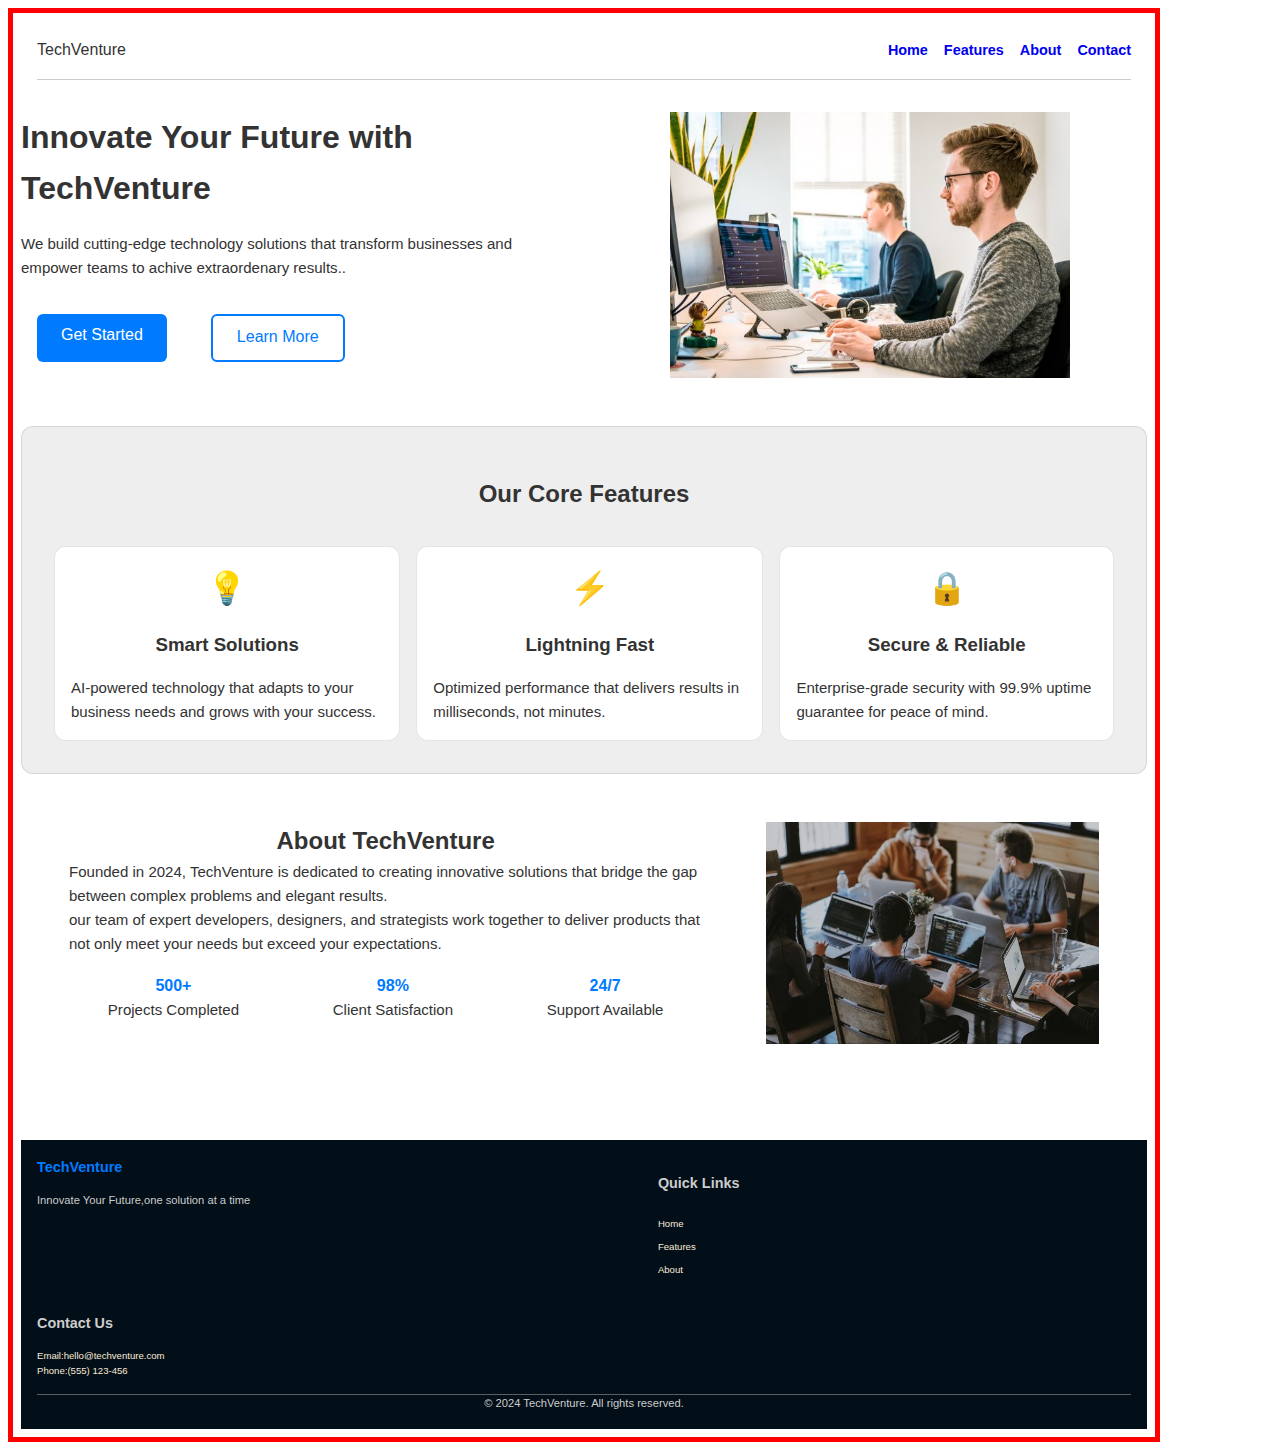
<file: index.html>
<!DOCTYPE html>
<html lang="en">
<head>
    <meta charset="UTF-8">
    <meta name="viewport" content="width=device-width, initial-scale=1.0">
    <title>landing-page</title>
    <link rel="stylesheet" href="./example-landing-page/style.css">
</head>
<body>
  <div class="container-grid">
    <header class="top-menu">
        <!--top menu-->
        <div>TechVenture</div>
        <nav>
            <ul class="nav-list">
                <li><a href='#home'>Home</a></li>
                 <li><a href="#features">Features</a></li>
                <li><a href="#about">About</a></li>
                <li><a href="#contact">Contact</a></li>
            </ul>
        </nav>
    </header>
        <!--Hero section and picture-->
    <main>
          <section class="hero-section">
                <div class= "hero-text">
                    <h1 id="home">Innovate Your Future with TechVenture</h1>
                    <p>We build cutting-edge technology solutions that transform businesses and empower teams to achive extraordenary results..</p>
                    <div class = "hero-a">   
                       <a class= "btn-a" href="#features">Get Started</a>
                        <a class= "btn-a" href="#about">Learn More</a>
                    </div>  
                </div>
                <div class="hero-pic">
                    <img src="./example-landing-page/image1.jpg" alt="Tech Image 1">
                </div>
          </section>
           <!-- Features Section -->
            <section class="features-section">
                <div class="features">
                    <h2 id="features" >Our Core Features</h2>
                </div>
                <article class="feature-article  solutions">
                    <div>
                     <span role="img" aria-label="Smart solutions">💡</span>
                    </div>
                    
                        <h3>Smart Solutions</h3>
                        <p>AI-powered technology that adapts to your business needs and grows with your success.</p>
                    
                </article>
                <article class="feature-article  lightning">
                    <div>
                         <span role="img" aria-label="Lightning fast">⚡</span>
                    </div>
                    
                        <h3>Lightning Fast</h3>
                        <p>Optimized performance that delivers results in milliseconds, not minutes.</p>
                    
                </article >
                <article class="feature-article  secure">
                    <div>
                    <span role="img" aria-label="Secure and reliable">🔒</span>
                    </div>
                    
                        <h3>Secure & Reliable</h3>
                        <p>Enterprise-grade security with 99.9% uptime guarantee for peace of mind.</p>
                    
                </article>
            </section>
            <!-- About Section & picture-->
            <section class="about-section">
              <div class="about-text">
                    <div class="about-HP">    
                        <h2 >About TechVenture</h2>
                        <p>Founded in 2024, TechVenture is dedicated to creating innovative solutions that bridge the gap between complex problems and elegant results.<br>our team of expert developers, designers, and strategists work together to deliver products that not only meet your needs but exceed your expectations.</p>
                    </div>
                    <div class= 'bout-numbers'>
                        <div class="about-500">
                                <span><strong>500+</strong></span>
                            
                                <p>Projects Completed</p>
                        </div>    
                        
                        <div class="about-98">
                                <span><strong>98%</strong></span>
                            
                                 <p>Client Satisfaction</p>
                        </div>  
                        
                        <div class="about-24">
                                <span><strong>24/7</strong></span>
                            
                                <p>Support Available</p>
                        </div>
                       
                    </div>
              </div>
              <div class="about-img">
                <img src="./example-landing-page/image2.jpg" alt="Tech Image 2">
              </div>
            </section> 
    </main>
    <footer class="footer-section">
        <div class="footer-grid">
            <div class="footer-int">
                <h4>TechVenture</h4>
                <p>Innovate Your Future,one solution at a time</p>
            </div>
            <div class="footer-link">
                <h4>Quick Links</h4>
                <ul class="nav-list-f">
                    <li><a href='#home'>Home</a></li>
                    <li><a href="#features">Features</a></li>
                    <li><a href="#about">About</a></li>
                </ul>
            </div>
            <div class="footer-contact">
                <h4 id="contact" >Contact Us</h4>
                <p>Email:<a href="mailto:hello@techventure.com">hello@techventure.com</a></p>
                <p>Phone:<a href="tel:+1234567890">(555) 123-456</a></p>
            </div>
        </div>
        <div class='footer-date'>
            <p>© 2024 TechVenture. All rights reserved.</p>
        </div>
    </footer>
  </div>  
</body>
</html>
</file>
<file: example-landing-page/style.css>
*{
    margin: 0;
    padding: 0;
    box-sizing: border-box;
}
body{
    
    font-family: Arial, Helvetica, sans-serif;
    line-height: 1.6;
    color: #333;
    background-color: #fff;
}
body p{
    font-size: clamp(0.8rem, 0.7rem + 0.3vw, 0.95rem);
}
.container-grid{
    width: min(100% - 2rem, 72rem);
    margin-inline: auto;
    padding: 0.5rem;
    border:5px solid red;
    margin: 0.5rem;
}


 /* mobile-first */


img {
  display: block;                          /* remove inline gaps */
  width: 100%;                             /* allow shrinking with container */
  max-width: clamp(150px, 70vw, 400px);    /* min 150px, fluid, cap ~400px */
  height: auto;                             /* keep aspect ratio */
  margin-inline: auto;                      /* center horizontally */
                   
} 

.container-grid{
    display:grid;
    grid-template-areas: 
    "top-menu"
   "hero-section"
    'features-section'
    "about-section"
    "footer-section";
    grid-template-rows: repeat(5,auto);
    gap: 2rem;
}
.top-menu{grid-area:top-menu;}
.hero-section{grid-area:hero-section;}
.features-section{grid-area:features-section;}
.about-section{grid-area:about-section;}
.footer-section{grid-area:footer-section;}  

/* from small up to 1024px this is style after that side by side gap between*/
.top-menu{
    display:flex;
    justify-content:space-between;
    align-items:center;
    gap:1rem;
    padding-block: 1rem;
    flex-wrap: wrap;
    flex-direction: column;
    border-bottom: 1px solid #ccc;
}
.nav-list{
    list-style:none;
    display:flex;
    gap:1rem;
   
}
.nav-list a{
    text-decoration: none;
    font-weight: bold;
    font-size: 0.9rem;
}

/* up to 1024px after that pic and text container side by side */
.hero-section{
    display:grid;
    gap:1rem;
    
}
.btn-a{
    display: inline-block;
    
    background-color: #007BFF;
    color: #fff;
    text-decoration: none;
    
    margin:1rem;
   
}
.hero-a .btn-a:last-child{
    background-color: #fff;
    color: #007BFF;
    border: 2px solid #007BFF;
}
.btn-a {
  /* Fluid font size and padding that shrink on small screens, grow on large */
  font-size: clamp(0.85rem, 0.6rem + 0.6vw, 1rem);
  padding: clamp(0.5rem, 0.3rem + 1vw, 0.75rem)
           clamp(0.9rem, 0.6rem + 1.2vw, 1.5rem);
  line-height: 1.1;            /* tighter lines to avoid tall buttons */
  border-radius: 6px;
}

.hero-a{
    display:flex;
    gap:0.75rem;
    justify-content: center;
    font-size: clamp(0.8rem, 0.7rem + 0.3vw, 0.95rem);
}
.hero-text{
    display:grid;
    gap:1rem;
   text-align: center;
}
.hero-text h1,
.hero-text p {
  text-align: left;
}

.about-HP p {
  text-align: left;
}
/* tablet  h2 on top the 2 article side by side 3rd one left right/ biger than tablet h on top 3 article side by side*/
.features-section{
    display:grid;
    gap:1rem;
    border:1px solid rgba(0,0,0,.1);
    border-radius:0.75rem;
    background-color: rgba(0,0,0,.065);
    padding: 2rem;
    margin: 3rem 0;
}
#features{
    text-align: center;
    margin:1rem;
}

.feature-article{
    display  :flex;
    flex-direction: column;
    align-items: center;
    gap:1rem;
    border:1px solid rgba(0,0,0,.1);
    border-radius:0.75rem;
    background-color: #fff;
    padding: 1rem;
}
.feature-article span{
    font-size:2rem; margin-bottom:.4rem
}

/*  desktop about-text left and img on right */
.about-section{
  display: grid;
  gap: 1rem;
}
.about-HP{
    text-align:center ;
    margin-bottom: 1rem;
}
.about-text span { display:block; font-size:1rem; font-weight:700; color:#007BFF }
/* MOBILE: h2+p on top; then 2-up stats so the 3rd wraps */
.bout-numbers{
  display: grid;
  gap: 1rem;
  
  grid-template-areas:
    "about-500 about-98"
    "about-24 .";
}


.about-500 { grid-area: about-500; text-align:center; }
.about-98  { grid-area: about-98;  text-align:center; }
.about-24  { grid-area: about-24;  text-align:center; }


.footer-section{
    display:grid;
    background-color: #020e18;
    color:#ccc;
    padding: 1rem;
    font-size: 0.9rem;
}
.footer-section h4{
 margin-bottom:0.8rem;
}
.footer-section p{
 font-size: 0.7rem;
}
/* tablet int and link side by side contact below left side, desktop all 3 side by side  */
.footer-grid{
    display: grid;
    gap:1rem;
}
.footer-date{
    border-top:1px solid rgba(223, 212, 212, 0.404);
    text-align: center;
    margin-top:1rem;
}
.nav-list-f a {
gap:1rem;
font-size: 0.6rem;
text-decoration: none;
color:antiquewhite;
}
.nav-list-f {
  list-style: none;    
}


.footer-link{
    display: grid;
    gap:0.2rem;
    margin:1rem 0;
}
.footer-contact p,
.footer-contact a { 
    color:antiquewhite;
    font-size: 0.6rem;
    text-decoration: none;
}
.footer-int h4{
    color:#007BFF
}

/* animations  */
/* Hover effects for feature cards and hero buttons */
.solutions,
.lightning,
.secure,
.btn-a {
  transition: background-color 0.3s ease, transform 0.3s ease, box-shadow 0.3s ease;
  cursor: pointer;
}

/* Hovers */
.solutions:hover,
.lightning:hover,
.secure:hover {
  background-color: #f0f8ff;           
  transform: translateY(-5px);        
  box-shadow: 0 4px 12px rgba(0, 0, 0, 0.15);
}

.btn-a:hover {
  background-color: #0056b3;          
  color: #fff;                        
  transform: translateY(-5px);        
  box-shadow: 0 4px 12px rgba(0, 0, 0, 0.2);
}

/* tablet size */
@media (min-width:768px){

  .features-section{
    display: grid;
    grid-template-areas: 
    "features features"
    "solutions lightning"
    "secure . ";
  }
  .features{grid-area: features;}
  .solutions{grid-area:solutions;}
  .lightning{grid-area:lightning;}
  .secure{grid-area:secure;}
  .features{text-align: center;}
  
  .bout-numbers{
  display: grid;
  grid-template-areas: 
  "about-500 about-98 about-24 "
  }

 .about-img{
    width: min(100%, 520px);  /* can fill its column up to 520px */
    margin-inline: 0;         /* align to the left edge */
    justify-self: start;      /* grid alignment: push left */
    
  }
 .footer-grid{
    grid-template-areas: 
    "footer-int footer-link"
    "footer-contact .";
 }
 .footer-int{grid-area: footer-int;}
 .footer-link{grid-area: footer-link;}
 .footer-contact{grid-area: footer-contact;} 
}
@media (min-width:1024px){
.top-menu{
    text-align: center;
    display:flex;
    justify-content:space-between;
    padding-block: 1rem;
    flex-wrap: nowrap;
    flex-direction: row;
    border-bottom: 1px solid #ccc;
    margin-left: 1rem;
    margin-right: 1rem;
}
.hero-section{
    grid-template-columns: 1fr 1fr;
    grid-template-areas: 
    "hero-text hero-pic ";
}
.hero-text{grid-area:hero-text;}
.hero-pic{grid-area: hero-pic;}

.features-section{
    display: grid;
    grid-template-areas: 
    "features features features"
    "solutions lightning secure";
    }
.about-section{
    grid-template-columns: 1fr 1fr 1fr;
    display:grid;
     grid-template-areas: 
     "about-text about-text about-img";
}    
.about-img{grid-area: about-img;}
.about-text{grid-area: about-text;}
.about-section{
    margin: 0 3rem;
}
.about-text{margin-right: 3rem;}
.hero-a {
    justify-content: flex-start; /* left-align the button row on desktop */
  }
}
</file>
